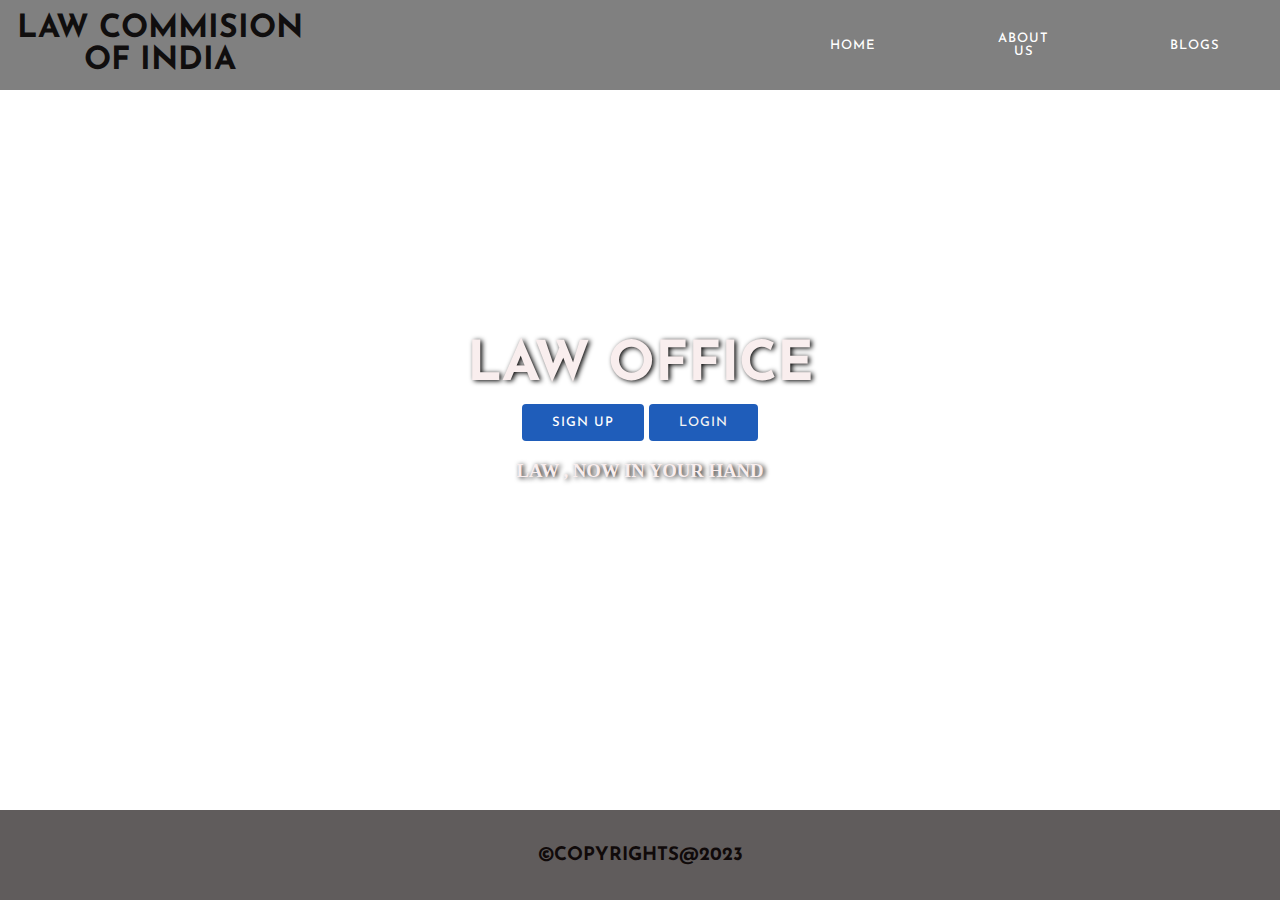
<file: index.html>
<!DOCTYPE html>
<html lang="en">

<head>
  <meta charset="UTF-8">
  <meta http-equiv="X-UA-Compatible" content="IE=edge">
  <meta name="viewport" content="width=device-width, initial-scale=1.0">
  <title>LAW OFFICE</title>
  <link rel="stylesheet" href="style.css">
  <link href="https://fonts.googleapis.com/css?family=Josefin+Sans&display=swap" rel="stylesheet">
  <link rel="stylesheet" href="https://cdnjs.cloudflare.com/ajax/libs/animate.css/3.7.2/animate.min.css">
</head>

<body>

  <header>
    <nav>
      <div class="logo">
        <h1>LAW COMMISION OF INDIA</h1>
      </div>
      <div class="menu">
        <a href="#">Home</a>
        <a href="">About Us</a>
        <a href="">Blogs</a>
      </div>
    </nav>
    <main id="hom">
      <section>
        <h1>LAW OFFICE </h1>
        <a href="signup.html" target="_blank" class="ch">Sign UP</a>
        <a href="login.html" target="_blank" class="su">Login</a>
        <h3>Law , Now in your hand </h3>
      </section>
    </main>
  </header>
  <footer>
    <h3 class="foot"> ©Copyrights@2023 </h3>
  </footer>
</body>

</html>
</file>
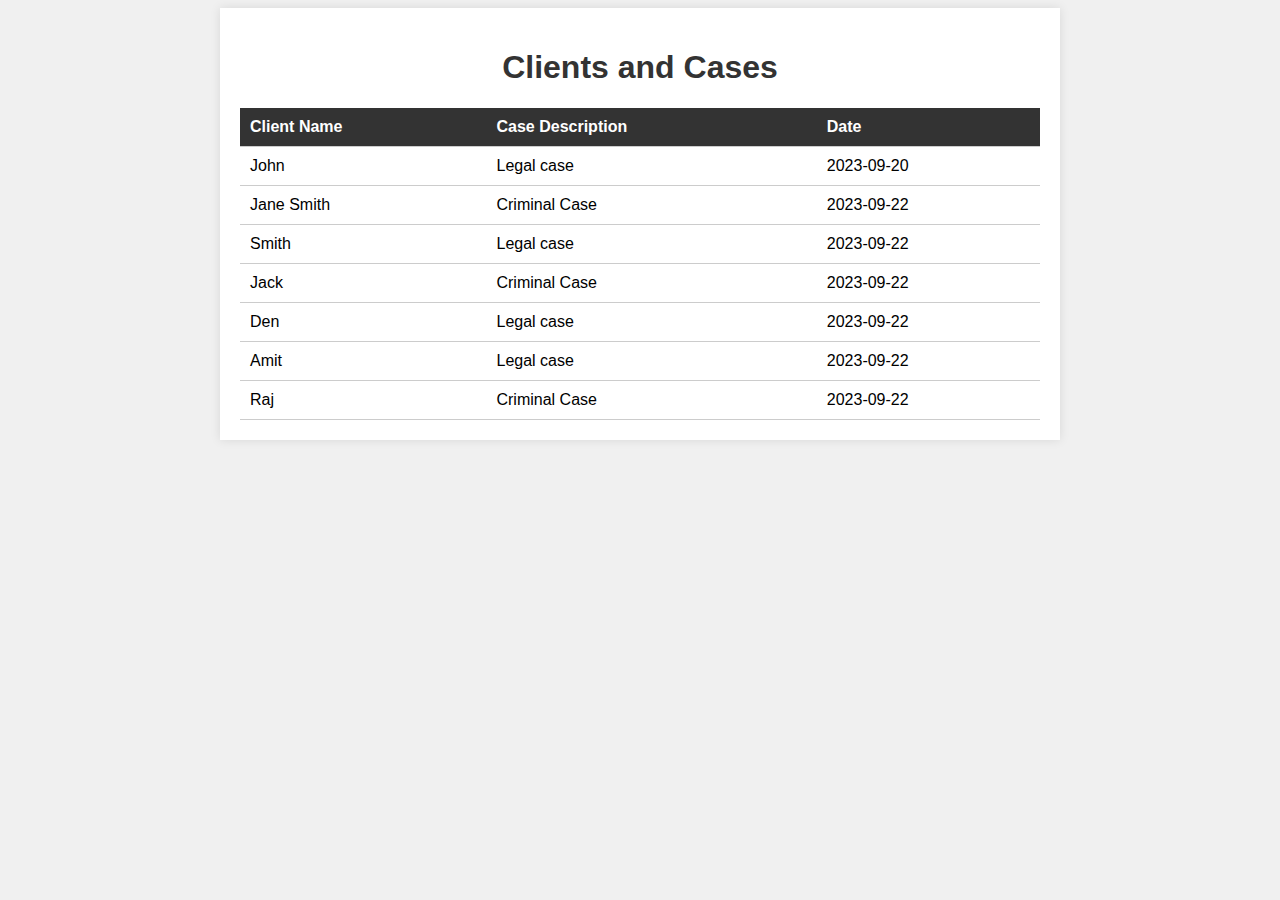
<file: clients.html>
<!DOCTYPE html>
<html>
<head>
    <title>Clients </title>
    <style>
        /* CSS for styling */
        body {
            font-family: Arial, sans-serif;
            background-color: #f0f0f0;
        }
        .container {
            max-width: 800px;
            margin: 0 auto;
            padding: 20px;
            background-color: #fff;
            box-shadow: 0 0 10px rgba(0, 0, 0, 0.1);
        }
        h1 {
            text-align: center;
            color: #333;
        }
        table {
            width: 100%;
            border-collapse: collapse;
            margin-top: 20px;
        }
        th, td {
            padding: 10px;
            text-align: left;
            border-bottom: 1px solid #ccc;
        }
        th {
            background-color: #333;
            color: #fff;
        }
    </style>
</head>
<body>
    <div class="container">
        <h1>Clients and Cases</h1>
        <!-- Create a table for clients and cases -->
        <table>
            <thead>
                <tr>
                    <th>Client Name</th>
                    <th>Case Description</th>
                    <th>Date</th>
                </tr>
            </thead>
            <tbody>
                <tr>
                    <td>John </td>
                    <td>Legal case</td>
                    <td>2023-09-20</td>
                </tr>
                <tr>
                    <td>Jane Smith</td>
                    <td>Criminal Case</td>
                    <td>2023-09-22</td>
                </tr>
                <tr>
                  <td> Smith</td>
                  <td>Legal case</td>
                  <td>2023-09-22</td>
            

              </tr>
              <tr>
                <td>Jack</td>
                <td>Criminal Case</td>
                <td>2023-09-22</td>
            </tr>
            <tr>
              <td>Den</td>
              <td>Legal case</td>
              <td>2023-09-22</td>
          </tr>
          <tr>
            <td>Amit</td>
            <td>Legal case</td>
            <td>2023-09-22</td>
        </tr>
        <tr>
          <td>Raj</td>
          <td>Criminal Case</td>
          <td>2023-09-22</td>
      </tr>
                <!-- Add more rows for additional clients and cases -->
            </tbody>
        </table>
    </div>
</body>
</html>
</file>
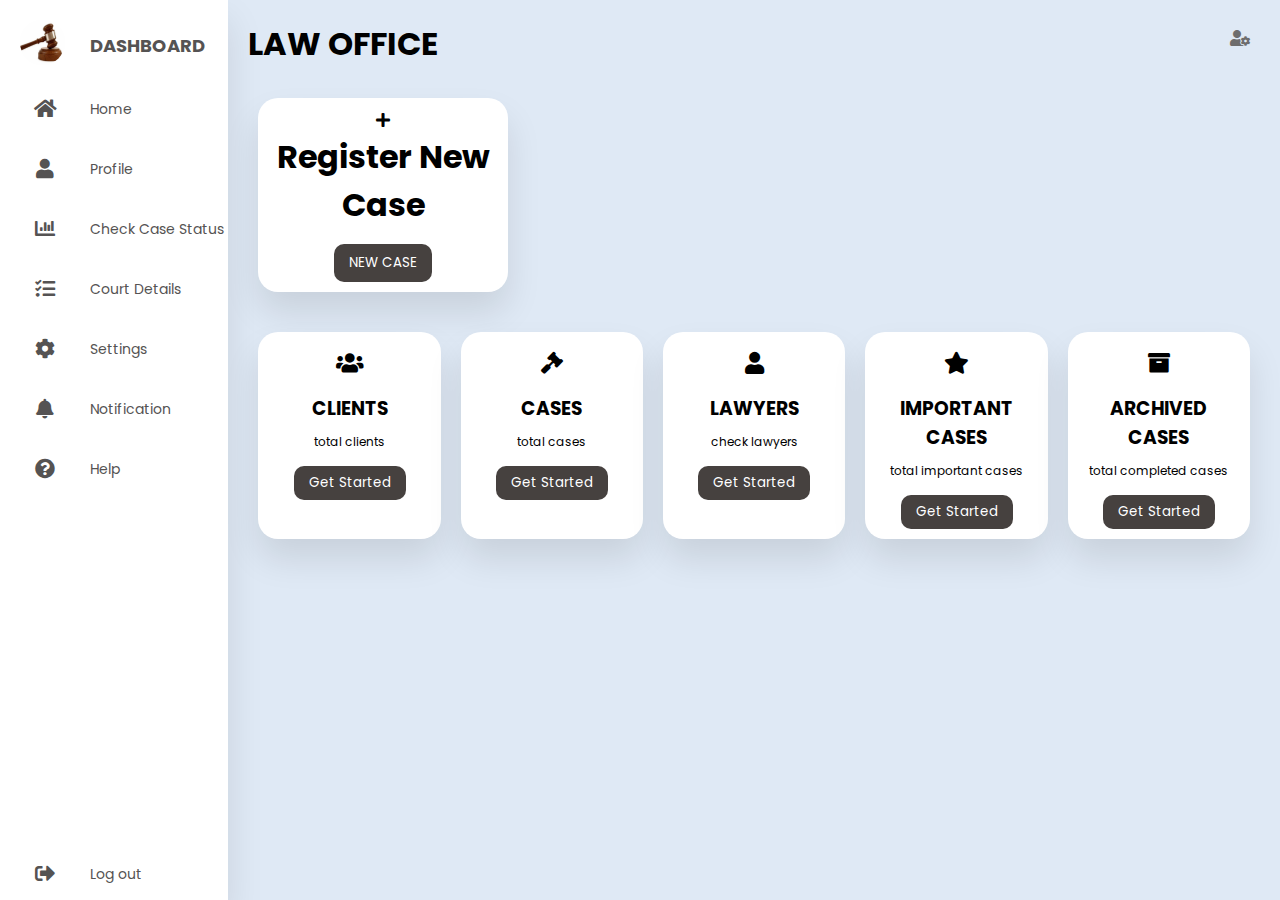
<file: dasboard.html>
<!DOCTYPE html>
<html lang="en">
<head>
  <meta charset="UTF-8" />
  <title>Dashboard </title>
  <link rel="stylesheet" href="style2.css" />
  <!-- Font Awesome Cdn Link -->
  <link rel="stylesheet" href="https://cdnjs.cloudflare.com/ajax/libs/font-awesome/5.15.4/css/all.min.css"/>
</head>
<body>
  <div class="container">
    <nav>
      <ul>
        <li><a href="#" class="logo">
          <img src="/logo.jpeg" alt="">
          <span class="nav-item">DashBoard</span>
        </a></li>
        <li><a href="#">
          <i class="fas fa-home"></i>
          <span class="nav-item">Home</span>
        </a></li>
        <li><a href="profile.html">
          <i class="fas fa-user"></i>
          <span class="nav-item">Profile</span>


        </a></li>
        <li><a href="">
          <i class="fas fa-chart-bar"></i>
          <span class="nav-item">Check Case Status</span>
        </a></li>
        <li><a href="">
          <i class="fas fa-tasks"></i>
          <span class="nav-item">Court Details</span>
        </a></li>
        <li><a href="">
          <i class="fas fa-cog"></i>
          <span class="nav-item">Settings</span>
        </a></li>
        <li><a href="">
          <i class="fas fa-bell"></i>
          <span class="nav-item">Notification</span>
        </a></li>
        <li><a href="https://en.wikipedia.org/wiki/Law_Commission_of_India">
          <i class="fas fa-question-circle"></i>
          <span class="nav-item">Help</span>
        </a></li>
        <li><a href="login.html" class="logout">
          <i class="fas fa-sign-out-alt"></i>
          <span class="nav-item">Log out</span>
        </a></li>
        
      </ul>
    </nav>

    <section class="main">
      <div class="main-top">
        <h1>LAW OFFICE</h1>
        <i class="fas fa-user-cog"></i>
      </div>
      <div class="main-skills2">
      <div class="card">
        <i class="fa fa-plus" aria-hidden="true"></i>
        <h1>Register New Case</h1>
        <button onclick="window.location.href='newc.html';">NEW CASE</button>
        
      </div>
    </div>
      <div class="main-skills">
        <div class="card">
            <i class="fa fa-users" aria-hidden="true"></i>
          <h3>CLIENTS</h3>
          <p>total clients</p>
         <button onclick="window.location.href='clients.html';">Get Started</button>
        </div>
        <div class="card">
            <i class="fa fa-gavel" aria-hidden="true"></i>
          <h3>CASES</h3>
          <p>total cases</p>
          <button>Get Started</button>
        </div>
        <div class="card">
          <i class="fa fa-user" aria-hidden="true"></i>
        <h3>LAWYERS</h3>
        <p>check lawyers</p>
        <button onclick="window.location.href='lawyer.html';">Get Started</button>
      </div>
        
        <div class="card">
            <i class="fa fa-star" aria-hidden="true"></i>
          <h3>IMPORTANT CASES</h3>
          <p>total important cases</p>
          <button>Get Started</button>
        </div>
        
        <div class="card">
            <i class="fa fa-archive" aria-hidden="true"></i>
          <h3>ARCHIVED CASES</h3>
          <p>total completed cases</p>
          <button>Get Started</button>
        </div>
      </div>
</body>
</html>
</file>
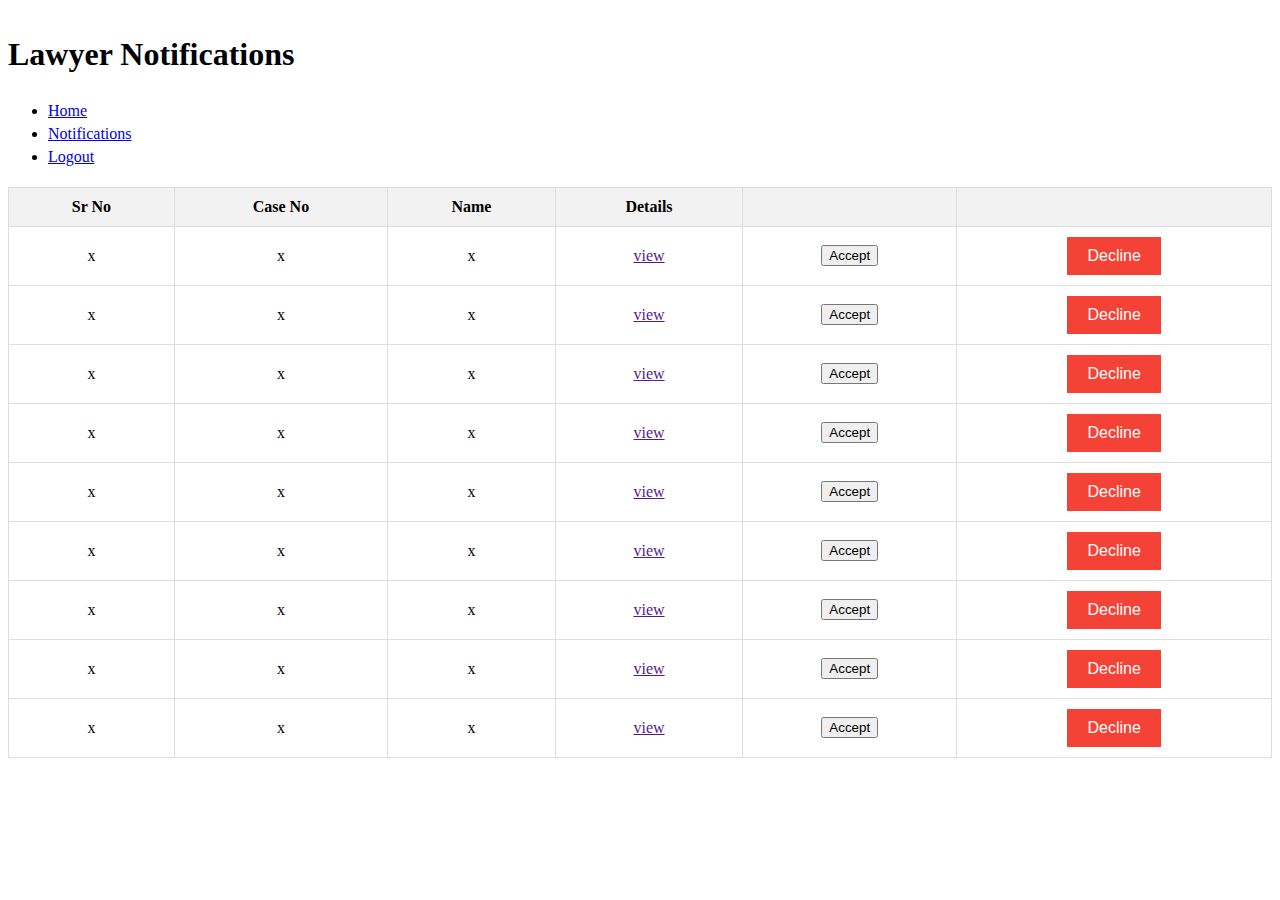
<file: lawyer.html>
<!DOCTYPE html>
<html lang="en">
<head>
    <meta charset="UTF-8">
    <meta name="viewport" content="width=device-width, initial-scale=1.0">
    <title>Add</title>
    <link rel="stylesheet" href="lawyer.css">
</head>
<body class="home">
    <h1><i  class="fa fa-bell" style="font-size:48px;color:black"></i>
    <b>Lawyer Notifications</b></h1>
    <div class="container-fluid display-table">
        <div class="row display-table-row">
            <div class="col-md-2 col-sm-1 hidden-xs display-table-cell v-align box" id="navigation">
                <div class="logo">
                    
                </div>
                <div class="navi">
                    <ul>
                        
                        <li><a href="#"><i class="fa fa-home" style="font-size:20px" aria-hidden="true"></i><span class="hidden-xs hidden-sm">Home</span></a></li>
                        
                        <li><a href="#"><i class="fa fa-bell" style="font-size:20px" aria-hidden="true"></i><span class="hidden-xs hidden-sm">Notifications</span></a></li>
                        <li><a href="#"> <i class="fa fa-sign-out" style="font-size:20px" aria-hidden="true"></i><span class="hidden-xs hidden-sm">Logout</span></a></li>
                        
                    </ul>
                </div>
            </div>
            <table>
  <tr style="width:100%">
    <th>Sr No</th>
    <th>Case No</th>
    <th>Name</th>
    <th>Details</th>
    <th></th>
    <th></th>
  </tr>
  <tr>
    <td>x</td>
    <td>x</td>
    <td>x</td>
    <td><a href="">view</a></td>
    <td><button  class="buttonsucces"  type="button">Accept</button></td>
    <td><button class="buttondecline"   type="button">Decline</button></td>

  </tr>
  <tr>
    <td>x</td>
    <td>x</td>
    <td>x</td>
    <td><a href="">view</a></td>
    <td><button  class="buttonsucces"  type="button">Accept</button></td>
    <td><button class="buttondecline"   type="button">Decline</button></td>

  </tr>
  <tr>
    <td>x</td>
    <td>x</td>
    <td>x</td>
    <td><a href="">view</a></td>
    <td><button  class="buttonsucces"  type="button">Accept</button></td>
    <td><button class="buttondecline"   type="button">Decline</button></td>

  </tr>
  <tr>
    <td>x</td>
    <td>x</td>
    <td>x</td>
    <td><a href="">view</a></td>
    <td><button  class="buttonsucces"  type="button">Accept</button></td>
    <td><button class="buttondecline"   type="button">Decline</button></td>

  </tr>
  <tr>
    <td>x</td>
    <td>x</td>
    <td>x</td>
    <td><a href="">view</a></td>
    <td><button  class="buttonsucces"  type="button">Accept</button></td>
    <td><button class="buttondecline"   type="button">Decline</button></td>

  </tr>
  <tr>
    <td>x</td>
    <td>x</td>
    <td>x</td>
    <td><a href="">view</a></td>
    <td><button class="buttonsucces"   type="button">Accept</button></td>
   <td><button  class="buttondecline"  type="button">Decline</button></td>

  </tr>
  <tr>
    <td>x</td>
    <td>x</td>
    <td>x</td>
    <td><a href="">view</a></td>
    <td><button  class="buttonsucces"  type="button">Accept</button></td>
    <td><button class="buttondecline"   type="button">Decline</button></td>

  </tr>
  <tr>
    <td>x</td>
    <td>x</td>
    <td>x</td>
    <td><a href="">view</a></td>
    <td><button  class="buttonsucces"  type="button">Accept</button></td>
    <td><button class="buttondecline"   type="button">Decline</button></td>

  </tr>
  <tr>
    <td>x</td>
    <td>x</td>
    <td>x</td>
    <td><a href="">view</a></td>
    <td><button  class="buttonsucces"  type="button">Accept</button></td>
    <td><button class="buttondecline"   type="button">Decline</button></td>

  </tr>
</table>
<br>
</body>
</html>
</file>
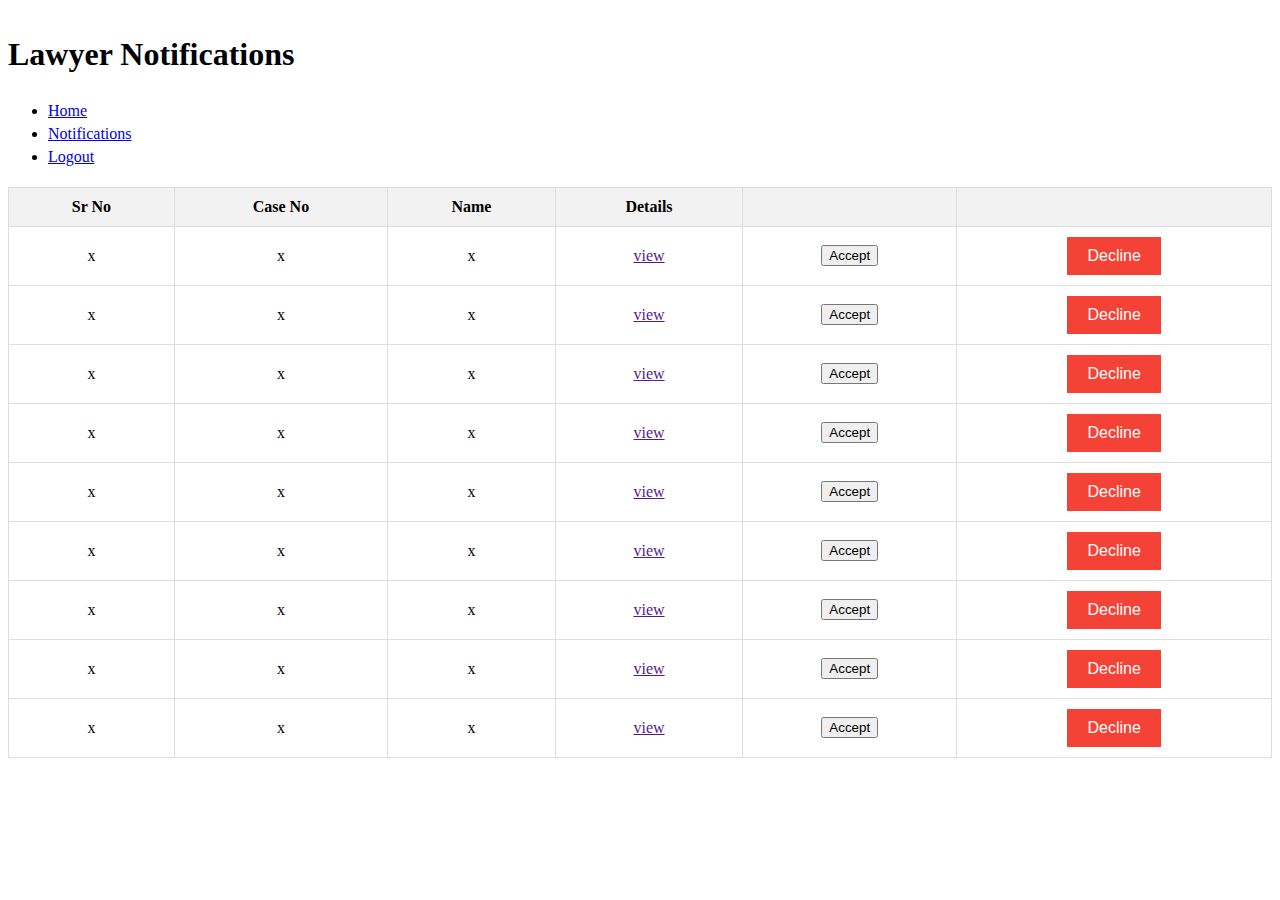
<file: lawyer_notification.html>
<!DOCTYPE html>
<html>
<head>

<link type="text/css" rel="stylesheet" href="lawyer.css">
</head>
<body class="home">
    <h1><i  class="fa fa-bell" style="font-size:48px;color:black"></i>
    <b>Lawyer Notifications</b></h1>
    <div class="container-fluid display-table">
        <div class="row display-table-row">
            <div class="col-md-2 col-sm-1 hidden-xs display-table-cell v-align box" id="navigation">
                <div class="logo">
                    
                </div>
                <div class="navi">
                    <ul>
                        
                        <li><a href="#"><i class="fa fa-home" style="font-size:20px" aria-hidden="true"></i><span class="hidden-xs hidden-sm">Home</span></a></li>
                        
                        <li><a href="#"><i class="fa fa-bell" style="font-size:20px" aria-hidden="true"></i><span class="hidden-xs hidden-sm">Notifications</span></a></li>
                        <li><a href="#"> <i class="fa fa-sign-out" style="font-size:20px" aria-hidden="true"></i><span class="hidden-xs hidden-sm">Logout</span></a></li>
                        
                    </ul>
                </div>
            </div>
            <table>
  <tr style="width:100%">
    <th>Sr No</th>
    <th>Case No</th>
    <th>Name</th>
    <th>Details</th>
    <th></th>
    <th></th>
  </tr>
  <tr>
    <td>x</td>
    <td>x</td>
    <td>x</td>
    <td><a href="">view</a></td>
    <td><button  class="buttonsucces"  type="button">Accept</button></td>
    <td><button class="buttondecline"   type="button">Decline</button></td>

  </tr>
  <tr>
    <td>x</td>
    <td>x</td>
    <td>x</td>
    <td><a href="">view</a></td>
    <td><button  class="buttonsucces"  type="button">Accept</button></td>
    <td><button class="buttondecline"   type="button">Decline</button></td>

  </tr>
  <tr>
    <td>x</td>
    <td>x</td>
    <td>x</td>
    <td><a href="">view</a></td>
    <td><button  class="buttonsucces"  type="button">Accept</button></td>
    <td><button class="buttondecline"   type="button">Decline</button></td>

  </tr>
  <tr>
    <td>x</td>
    <td>x</td>
    <td>x</td>
    <td><a href="">view</a></td>
    <td><button  class="buttonsucces"  type="button">Accept</button></td>
    <td><button class="buttondecline"   type="button">Decline</button></td>

  </tr>
  <tr>
    <td>x</td>
    <td>x</td>
    <td>x</td>
    <td><a href="">view</a></td>
    <td><button  class="buttonsucces"  type="button">Accept</button></td>
    <td><button class="buttondecline"   type="button">Decline</button></td>

  </tr>
  <tr>
    <td>x</td>
    <td>x</td>
    <td>x</td>
    <td><a href="">view</a></td>
    <td><button class="buttonsucces"   type="button">Accept</button></td>
   <td><button  class="buttondecline"  type="button">Decline</button></td>

  </tr>
  <tr>
    <td>x</td>
    <td>x</td>
    <td>x</td>
    <td><a href="">view</a></td>
    <td><button  class="buttonsucces"  type="button">Accept</button></td>
    <td><button class="buttondecline"   type="button">Decline</button></td>

  </tr>
  <tr>
    <td>x</td>
    <td>x</td>
    <td>x</td>
    <td><a href="">view</a></td>
    <td><button  class="buttonsucces"  type="button">Accept</button></td>
    <td><button class="buttondecline"   type="button">Decline</button></td>

  </tr>
  <tr>
    <td>x</td>
    <td>x</td>
    <td>x</td>
    <td><a href="">view</a></td>
    <td><button  class="buttonsucces"  type="button">Accept</button></td>
    <td><button class="buttondecline"   type="button">Decline</button></td>

  </tr>
</table>
<br>
</body>
</html>
</file>
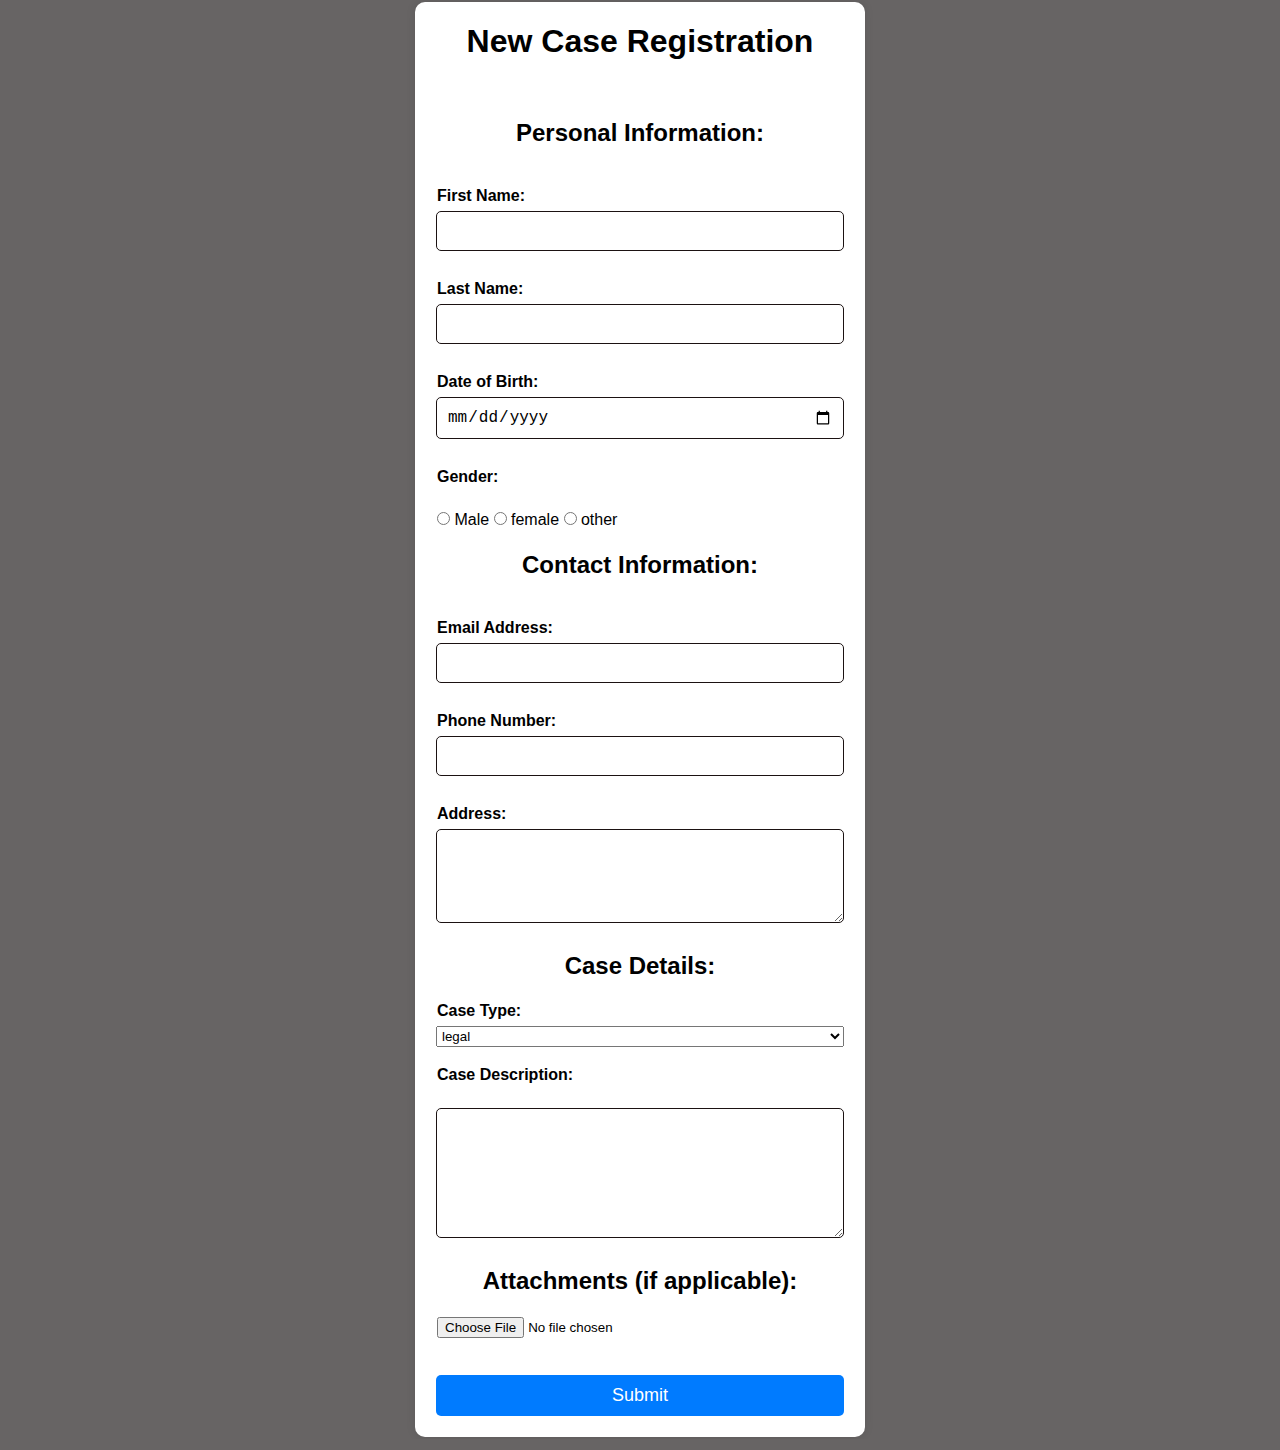
<file: newc.html>
<html lang="en">
<head>
    <meta charset="UTF-8">
    <meta name="viewport" content="width=device-width, initial-scale=1.0">
    <link rel="stylesheet" href="new.css">
    <title>New Case Registration</title>
</head>
<body>
    <div class="container">
        <h1>New Case Registration</h1>
        <form>
    
    <br>
    <br>  <form id="caseRegistrationForm">
        <h2>Personal Information:</h2><br>
        <label for="firstName">First Name:</label>
        <input type="text" id="firstName" name="firstName" required><br>

        <label for="lastName">Last Name:</label>
        <input type="text" id="lastName" name="lastName" required><br>

        <label for="dob">Date of Birth:</label>
        <input type="date" id="dob" name="dob" required><br>

        <label>Gender:</label>
        <p>
            <br />
            <input type="radio" name=" gender " value="male"  /> Male
            <input type="radio" name=" gender " value="female"  /> female
            <input type="radio" name=" gender " value="other" />  other
        </p>
        <br>
    </form>
    <form>
        <h2>Contact Information:</h2>
        <br>

        <label for="email">Email Address:</label>
        <input type="email" id="email" name="email" required><br>

        <label for="phone">Phone Number:</label>
        <input type="tel" id="phone" name="phone" required><br>

        <label for="address">Address:</label>
        <textarea id="address" name="address" rows="4" required></textarea><br>

        <h2>Case Details:</h2>
        <label for="caseType">Case Type:</label>
        <select id="caseType" name="caseType" required>
            <option value="Type 1">legal</option>
            <option value="Type 2">criminal</option>
            <option value="Type 3">other</option>
        </select><br>

        <label for="caseDescription">Case Description:</label><br>
        <textarea id="caseDescription" name="caseDescription" rows="6" required></textarea><br>

        <h2>Attachments (if applicable):</h2>
        <input type="file" id="file" name="file"><br><br>

        <input type="submit" value="Submit">
    </form>

    <script>
        document.getElementById("caseRegistrationForm").addEventListener("submit", function(event) {
            event.preventDefault();
            // You can add JavaScript code here to handle form submission, such as sending data to a server.
            // Example: You can use the Fetch API or XMLHttpRequest to send the form data to a server for processing.
        });
    </script>

</div>
</body>
</html>
</file>
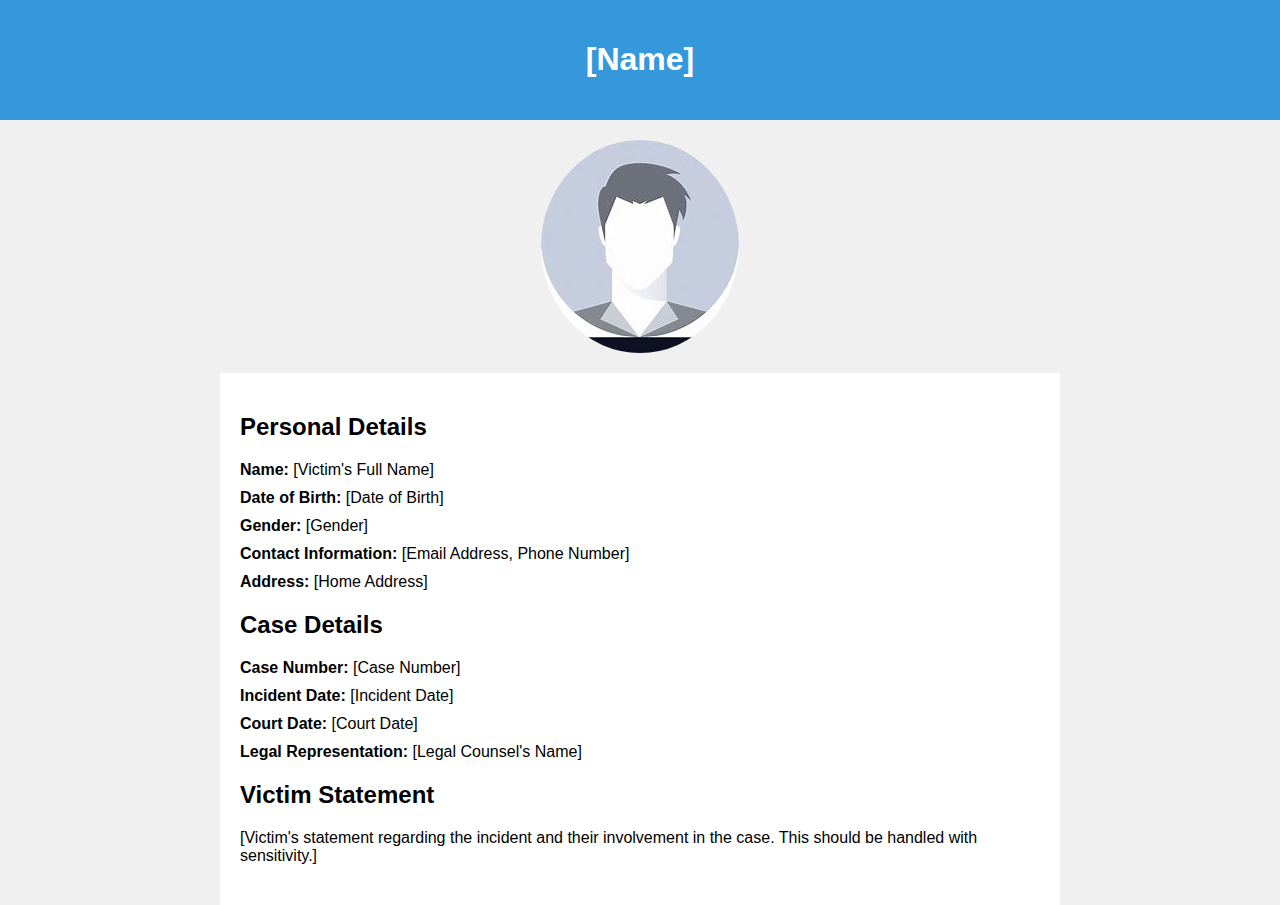
<file: profile.html>
<!DOCTYPE html>
<html lang="en">
<head>
    <meta charset="UTF-8">
    <meta name="viewport" content="width=device-width, initial-scale=1.0">
    <title>Victim Profile</title>
    <link rel="stylesheet" href="profile.css">
</head>
<body>
    <header>
        <h1>[Name]</h1>
    </header>
    <div class="profile-picture">
        <img src="profile.jpeg" alt="[Victim's Name]">
    </div>
    <div class="main-content">
        <section class="personal-details">
            <h2>Personal Details</h2>
            <ul>
                <li><strong>Name:</strong> [Victim's Full Name]</li>
                <li><strong>Date of Birth:</strong> [Date of Birth]</li>
                <li><strong>Gender:</strong> [Gender]</li>
                <li><strong>Contact Information:</strong> [Email Address, Phone Number]</li>
                <li><strong>Address:</strong> [Home Address]</li>
            </ul>
        </section>
        <section class="case-details">
            <h2>Case Details</h2>
            <ul>
                <li><strong>Case Number:</strong> [Case Number]</li>
                <li><strong>Incident Date:</strong> [Incident Date]</li>
                <li><strong>Court Date:</strong> [Court Date]</li>
                <li><strong>Legal Representation:</strong> [Legal Counsel's Name]</li>
            </ul>
        </section>
        <section class="statement">
            <h2>Victim Statement</h2>
            <p>[Victim's statement regarding the incident and their involvement in the case. This should be handled with sensitivity.]</p>
        </section>
    </div>
</body>
</html>
</file>
<file: style.css>
* {
    margin: 0;
    padding: 0;
    box-sizing: border-box;
    font-family: "Josefin Sans", sans-serif;
  }
  
  nav {
    width: 100%;
    height: 10vh;
    background-color: gray;
    color: rgb(16, 14, 14);
    display: flex;
    justify-content: space-between;
    position: fixed;
    align-items: center;
    text-transform: uppercase;
  }
  
  nav .logo {
    width: 25%;
    text-align: center;
  }
  
  nav .menu {
    width: 40%;
    display: flex;
    align-items: center;
    text-align: center;
    justify-content: space-around;
  }
  
  nav .menu a {
    width: 25%;
    text-decoration: none;
    color: white;
    font-weight: bold;
    outline: none;
    text-transform: uppercase;
    font-size: 13px;
    font-weight: 500;
    text-align: center;
    text-decoration: none;
    padding: 12px 30px;
    border-radius: 4px;
    letter-spacing: 1px;
    transition: all 0.5s ease;
  }
  
  nav .menu a:hover {
    background: rgb(0, 0, 0);
    color: white;
  
  }
  
  main {
    width: 100%;
    height: 90vh;
    background-image: url('https://i0.wp.com/velivada.com/wp-content/uploads/2017/04/justice-in-india-e1491021729769.jpg?fit=1000%2C500&ssl=1');
    background-repeat: no-repeat;
    background-size: cover;
    display: flex;
    justify-content: center;
    align-items: center;
    text-align: center;
    color: rgb(249, 238, 238);
  }
  
  section h1 {
    margin: 30px 0 20px 0;
    font-size: 55px;
    font-weight: 800;
    text-shadow: 2px 1px 5px black;
    text-transform: uppercase;
  }
  
  section h3 {
    margin: 30px 0 20px 0;
    font-family: 'Times New Roman', Times, serif;
    font-weight: 800;
    text-shadow: 2px 1px 5px black;
    text-transform: uppercase;
  }
  
  section a {
    padding: 12px 30px;
    border-radius: 4px;
    outline: none;
    text-transform: uppercase;
    font-size: 13px;
    font-weight: 500;
    text-decoration: none;
    letter-spacing: 1px;
    transition: all 0.5s ease;
  }
  
  section .ch {
    background: rgb(31, 93, 186);
    color: white;
  }
  
  .ch:hover {
    color: black
  }
  
  
  section .su {
    background: rgb(31, 93, 186);
    color: rgb(243, 243, 243);
  }
  
  .su:hover {
    color: black;
  }
  
  footer {
    width: 100%;
    height: 10vh;
    background-color: rgb(96, 92, 92);
    color: rgb(16, 10, 10);
    text-align: center;
    justify-content: center;
    align-items: center;
    display: flex;
    text-transform: uppercase;
  }
</file>
<file: style2.css>
/*  import google fonts */
@import url("https://fonts.googleapis.com/css2?family=Poppins:wght@400;500;600;700");
*{
  margin: 0;
  padding: 0;
  outline: none;
  border: none;
  text-decoration: none;
  box-sizing: border-box;
  font-family: "Poppins", sans-serif;
}
body{
  background: #dfe9f5;
}
.container{
  display: flex;
}
nav{
  position: relative;
  top: 0;
  bottom: 0;
  height: 100vh;
  left: 0;
  background: #fff;
  width: 280px;
  overflow: hidden;
  box-shadow: 0 20px 35px rgba(0, 0, 0, 0.1);
}
.logo{
  text-align: center;
  display: flex;
  margin: 10px 0 0 10px;
}
.logo img{
  width: 45px;
  height: 45px;
  border-radius: 50%;
}
.logo span{
  font-weight: bold;
  padding-left: 15px;
  font-size: 18px;
  text-transform: uppercase;
}
a{
  position: relative;
  color: rgb(85, 83, 83);
  font-size: 14px;
  display: table;
  width: 280px;
  padding: 10px;
}
nav .fas{
  position: relative;
  width: 70px;
  height: 40px;
  top: 14px;
  font-size: 20px;
  text-align: center;
}
.nav-item{
  position: relative;
  top: 12px;
  margin-left: 10px;
}
a:hover{
  background: #eee;
}
.logout{
  position: absolute;
  bottom: 0;
}

/* Main Section */
.main{
  position: relative;
  padding: 20px;
  width: 100%;
}
.main-top{
  display: flex;
  width: 100%;
}
.main-top i{
  position: absolute;
  right: 0;
  margin: 10px 30px;
  color: rgb(110, 109, 109);
  cursor: pointer;
}
.main-skills2{
   display: flex;
    margin-top: 20px;
    width: 1000px;
  }

  .main-skills2 .card{
    width: 25%;
    margin: 10px;
    background: #fff;
    text-align: center;
    border-radius: 20px;
    padding: 10px;
    box-shadow: 0 20px 35px rgba(0, 0, 0, 0.1);
  }
  .main-skills2 .card button{
    background:  hsl(17, 5%, 26%);
    color: #fff;
    padding: 9px 15px;
    border-radius: 10px;
    margin-top: 15px;
    cursor: pointer;
  }
  .main-skills .card{
    width: 25%;
    margin: 10px;
    background: #fff;
    text-align: center;
    border-radius: 20px;
    padding: 10px;
    box-shadow: 0 20px 35px rgba(0, 0, 0, 0.1);
  }

.main-skills{
  display: flex;
  margin-top: 20px;
}
.main-skills .card{
  width: 25%;
  margin: 10px;
  background: #fff;
  text-align: center;
  border-radius: 20px;
  padding: 10px;
  box-shadow: 0 20px 35px rgba(0, 0, 0, 0.1);
}
.main-skills .card h3{
  margin: 10px;
  text-transform: capitalize;
}
.main-skills .card p{
  font-size: 12px;
}
.main-skills .card button{
  background: hsl(17, 5%, 26%);
  color: #fff;
  padding: 7px 15px;
  border-radius: 10px;
  margin-top: 15px;
  cursor: pointer;
}
.main-skills .card button:hover{
  background:  rgb(123, 116, 112);
}
.main-skills .card i{
  font-size: 22px;
  padding: 10px;
}

/* Courses */
.main-course{
  margin-top:20px ;
  text-transform: capitalize;
}
.course-box{
  width: 100%;
  height: 300px;
  padding: 10px 10px 30px 10px;
  margin-top: 10px;
  background: #fff;
  border-radius: 10px;
  box-shadow: 0 20px 35px rgba(0, 0, 0, 0.1);
}
.course-box ul{
  list-style: none;
  display: flex;
}
.course-box ul li{
  margin: 10px;
  color: gray;
  cursor: pointer;
}
.course-box ul .active{
  color: #000;
  border-bottom: 1px solid #000;
}
.course-box .course{
  display: flex;
}
.box{
  width: 33%;
  padding: 10px;
  margin: 10px;
  border-radius: 10px;
  background: rgb(235, 233, 233);
  box-shadow: 0 20px 35px rgba(0, 0, 0, 0.1);
}
.box p{
  font-size: 12px;
  margin-top: 5px;
}
.box button{
  background: #000;
  color: #fff;
  padding: 7px 10px;
  border-radius: 10px;
  margin-top: 3rem;
  cursor: pointer;
}
.box button:hover{
  background: rgba(0, 0, 0, 0.842);
}
.box i{
  font-size: 7rem;
  float: right;
  margin: -20px 20px 20px 0;
}
.html{
  color: rgb(25, 94, 54);
}
.css{
  color: rgb(104, 179, 35);
}
.js{
  color: rgb(28, 98, 179);
}
</file>
<file: lawyer.css>
/* Apply styles to the table */
table {
    width: 100%;
    border-collapse: collapse;
    margin-top: 20px;
}

th, td {
    padding: 10px;
    text-align: center;
    border: 1px solid #ddd;
}

th {
    background-color: #f2f2f2;
}

/* Apply styles to buttons */
.buttonsuccess, .buttondecline {
    padding: 10px 20px;
    font-size: 16px;
    border: none;
    cursor: pointer;
}

.buttonsuccess {
    background-color: #4CAF50;
    color: white;
}

.buttondecline {
    background-color: #f44336;
    color: white;
}

.buttonsuccess:hover, .buttondecline:hover {
    opacity: 0.8;
}
</file>
<file: profile.css>
/* styles.css */
body {
  font-family: Arial, sans-serif;
  margin: 0;
  padding: 0;
  background-color: #f0f0f0;
}

header {
  background-color: #3498db;
  color: #fff;
  text-align: center;
  padding: 20px;
}

.profile-picture img {
  max-width: 100%;
  height: auto;
  border-radius: 50%;
  display: block;
  margin: 20px auto;
}

.main-content {
  max-width: 800px;
  margin: 0 auto;
  padding: 20px;
  background-color: #fff;
}

.personal-details, .case-details, .statement {
  margin-bottom: 20px;
}

ul {
  list-style: none;
  padding: 0;
}

ul li {
  margin-bottom: 10px;
}

footer {
  text-align: center;
  padding: 10px;
  background-color: #3498db;
  color: #fff;
}
</file>
<file: new.css>
/* Reset some default styles for better consistency */
* {
    margin: 0;
    padding: 1px;;
    box-sizing: border-box;
}

body {
    font-family: Arial, sans-serif;
    background-color: #4f4b4bdc;
}

.container {
    max-width: 450px;
    margin: 0 auto;
    padding: 20px;
    background-color: #fff;
    border-radius: 10px;
    box-shadow: 0 0 10px rgba(16, 11, 11, 0.1);
}

h1 {
    text-align: center;
    margin-bottom: 20px;
}

form {
    display: flex;
    flex-direction: column;
}

label {
    font-weight: bold;
    margin-bottom: 5px;
}

input[type="email"],
input[type="tel"],
textarea {
    padding: 10px;
    margin-bottom: 10px;
    border: 1px solid #1b1212;
    border-radius: 5px;
    font-size: 16px;
}
h2{
    text-align: center;
    margin-bottom: 20px;
}

form{
    display: flex;
    flex-direction: column;
}

label {
    font-weight: bold;
    margin-bottom: 5px;
}

input[type="text"],
input[type="date"],
textarea {
    padding: 10px;
    margin-bottom: 10px;
    border: 1px solid #1b1212;
    border-radius: 5px;
    font-size: 16px;
}
input[type="submit"] {
    background-color: #007bff;
    color: #fff;
    padding: 10px 20px;
    border: none;
    border-radius: 5px;
    cursor: pointer;
    font-size: 18px;
}

input[type="submit"]:hover {
    background-color: #0056b3;

}
</file>
